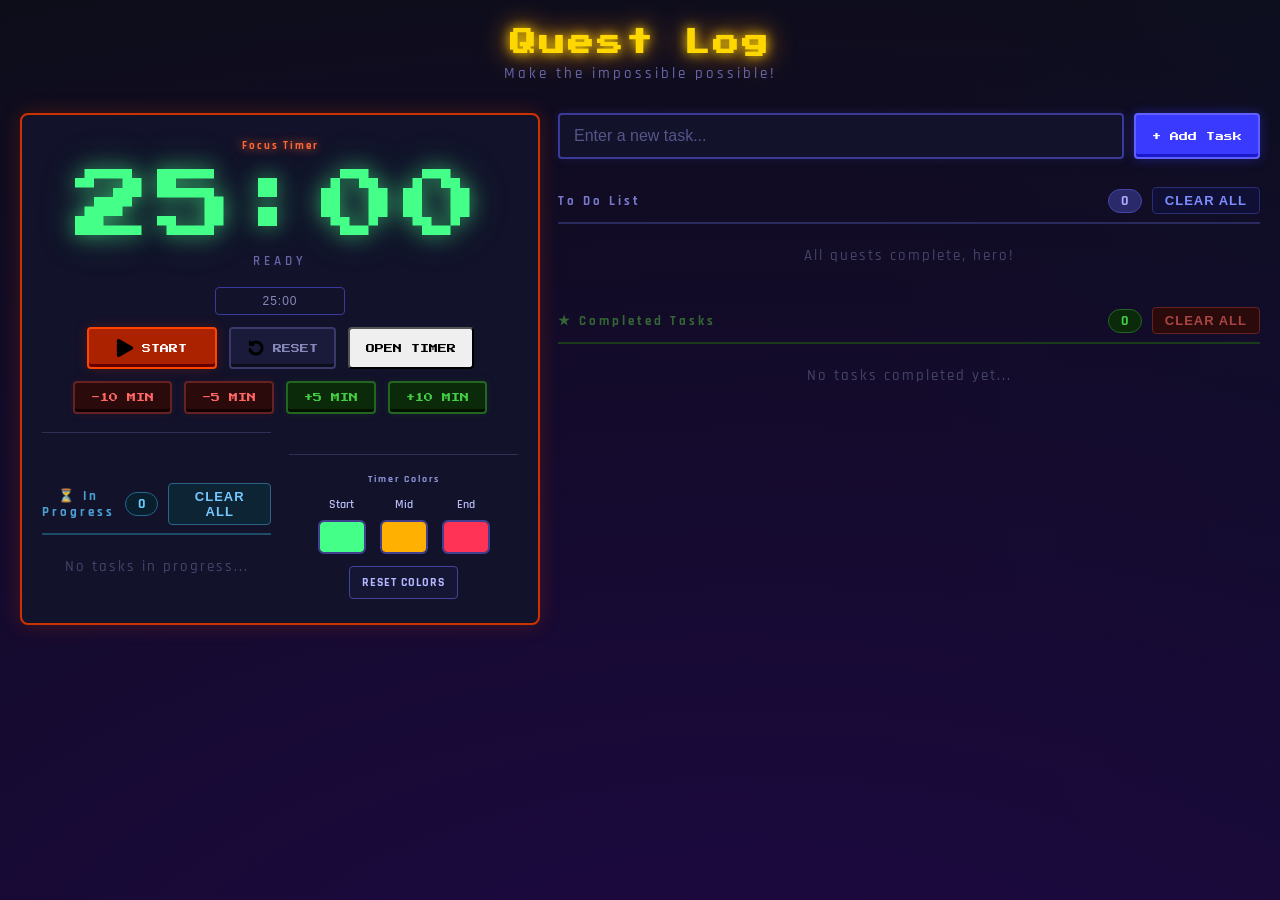
<file: index.html>
<!DOCTYPE html>
<html lang="en">
<head>
    <!-- Character encoding + responsive viewport for mobile support -->
    <meta charset="UTF-8">
    <meta name="viewport" content="width=device-width, initial-scale=1.0">

    <!-- Main stylesheet for all layout, colors, and animations -->
    <link rel="stylesheet" href="style.css">

    <!-- Fonts:
         - Press Start 2P: retro headings/buttons
         - Rajdhani: readable body and task text -->
    <link href="https://fonts.googleapis.com/css2?family=Press+Start+2P&family=Rajdhani:wght@400;500;600;700&display=swap" rel="stylesheet">

    <!-- Browser tab title -->
    <title>Quest Log</title>
</head>
<body>
    <!-- App title and subtitle -->
    <h1>Quest Log</h1>
    <p class="subtitle">Make the impossible possible!</p>

    <main class="dashboard-layout">
        <section class="dashboard-panel">
            <!-- Pomodoro timer section:
                 JS updates timer display, status text, and play/pause button text -->
            <div class="pomodoro-section">
                <h2 class="pomodoro-title"> Focus Timer</h2>
                <div class="timer-display" id="timer-display">25:00</div>
                <div class="timer-status" id="timer-status">READY</div>

                <!-- Quick timer text input -->
                <input type="text" id="timer-text-input" class="timer-text-input" placeholder="HH:MM:SS / 1h 30m / min" maxlength="20">

                <!-- Primary timer controls -->
                <div class="timer-controls">
                    <button id="timer-play-pause">
                        <img id="timer-play-pause-icon" src="play-button-icon.png" alt="Play">
                        <span id="timer-play-pause-text">START</span>
                    </button>
                    <button id="timer-reset">
                        <img id="timer-reset-icon" src="undo.png" alt="Reset">
                        <span id="timer-reset-text">RESET</span>
                    </button>
                    <button id="open-timer-btn" onclick="window.location.href='timer.html'">OPEN TIMER</button>
                </div>

                <!-- Quick-add time controls -->
                <div class="timer-extra">
                    <button id="timer-sub10">-10 MIN</button>
                    <button id="timer-sub5">-5 MIN</button>
                    <button id="timer-add5">+5 MIN</button>
                    <button id="timer-add10">+10 MIN</button>
                </div>

                <!-- Timer color editor -->
                <div class="timer-footer-grid">
                    <!-- In-progress tasks shown beside timer colors -->
                    <section class="in-progress-panel">
                        <div class="section-header in-progress-header compact-header">
                            <span class="section-title">&#9203; In Progress</span>
                            <span class="task-count in-progress-count" id="in-progress-count">0</span>
                            <button id="clear-in-progress-btn">CLEAR ALL</button>
                        </div>

                        <p class="empty-state" id="in-progress-empty">No tasks in progress...</p>

                        <ul class="task-list in-progress-list" id="in-progress-list"></ul>
                    </section>

                    <div class="timer-theme-editor">
                        <h3 class="timer-theme-title">Timer Colors</h3>
                        <div class="timer-theme-controls">
                            <label class="timer-color-control">
                                <span>Start</span>
                                <input type="color" id="timer-color-start" value="#44ff88">
                            </label>
                            <label class="timer-color-control">
                                <span>Mid</span>
                                <input type="color" id="timer-color-mid" value="#ffb000">
                            </label>
                            <label class="timer-color-control">
                                <span>End</span>
                                <input type="color" id="timer-color-end" value="#ff3355">
                            </label>
                        </div>
                        <button id="timer-color-reset">RESET COLORS</button>
                    </div>
                </div>
            </div>

            <section class="task-board">
                <!-- Add new task input row -->
                <div class="add-task-section">
                    <input type="text" id="new-task-input" placeholder="Enter a new task..." maxlength="100">
                    <button id="add-task-btn">+ Add Task</button>
                </div>

                <!-- Active tasks header and counter -->
                <div class="section-header">
                    <span class="section-title">To Do List</span>
                    <span class="task-count" id="active-count">0</span>
                    <button id="clear-active-btn">CLEAR ALL</button>
                </div>

                <!-- Empty-state message shown when there are no active tasks -->
                <p class="empty-state" id="active-empty">All quests complete, hero!</p>

                <!-- Active tasks list (new tasks are appended here by JS) -->
                <ul class="task-list" id="active-list"></ul>

                <!-- Completed tasks header, counter, and clear action -->
                <div class="section-header completed-header">
                    <span class="section-title">&#9733; Completed Tasks</span>
                    <span class="task-count completed-count" id="completed-count">0</span>
                    <button id="clear-completed-btn">CLEAR ALL</button>
                </div>

                <!-- Empty-state message shown when there are no completed tasks -->
                <p class="empty-state" id="completed-empty">No tasks completed yet...</p>

                <!-- Completed tasks list (checked tasks are moved here by JS) -->
                <ul class="task-list completed-list" id="completed-list"></ul>
            </section>
        </section>
    </main>

    <!-- Main app logic: timer, task management, and sound effects -->
    <script src="logic.js"></script>
</body>
</html>
</file>
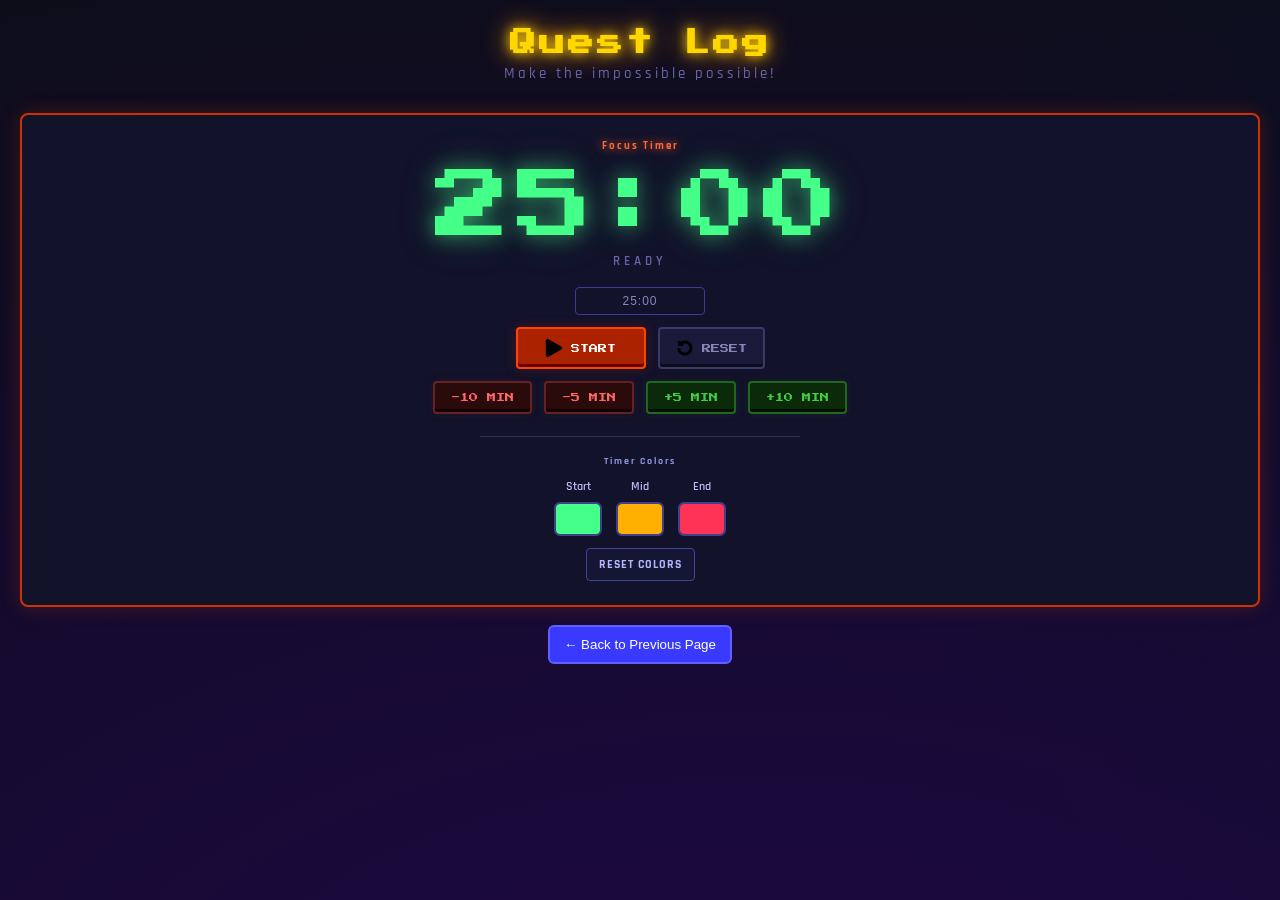
<file: timer.html>
<!DOCTYPE html>
<html lang="en">
<head>
	<meta charset="UTF-8">
	<meta name="viewport" content="width=device-width, initial-scale=1.0">
	<link rel="stylesheet" href="style.css">
	<link href="https://fonts.googleapis.com/css2?family=Press+Start+2P&family=Rajdhani:wght@400;500;600;700&display=swap" rel="stylesheet">
	<title>Quest Log — Timer</title>
</head>
<body>
	<h1>Quest Log</h1>
	<p class="subtitle">Make the impossible possible!</p>

	<div class="pomodoro-section">
		<h2 class="pomodoro-title"> Focus Timer</h2>
		<div class="timer-display" id="timer-display">25:00</div>
		<div class="timer-status" id="timer-status">READY</div>

		<input type="text" id="timer-text-input" class="timer-text-input" placeholder="HH:MM:SS / 1h 30m / min" maxlength="20">

		<div class="timer-controls">
			<button id="timer-play-pause">
				<img id="timer-play-pause-icon" src="play-button-icon.png" alt="Play">
				<span id="timer-play-pause-text">START</span>
			</button>
			<button id="timer-reset">
				<img id="timer-reset-icon" src="undo.png" alt="Reset">
				<span id="timer-reset-text">RESET</span>
			</button>
		</div>

		<div class="timer-extra">
			<button id="timer-sub10">-10 MIN</button>
			<button id="timer-sub5">-5 MIN</button>
			<button id="timer-add5">+5 MIN</button>
			<button id="timer-add10">+10 MIN</button>
		</div>

		<div class="timer-theme-editor">
			<h3 class="timer-theme-title">Timer Colors</h3>
			<div class="timer-theme-controls">
				<label class="timer-color-control">
					<span>Start</span>
					<input type="color" id="timer-color-start" value="#44ff88">
				</label>
				<label class="timer-color-control">
					<span>Mid</span>
					<input type="color" id="timer-color-mid" value="#ffb000">
				</label>
				<label class="timer-color-control">
					<span>End</span>
					<input type="color" id="timer-color-end" value="#ff3355">
				</label>
			</div>
			<button id="timer-color-reset">RESET COLORS</button>
		</div>
	</div>

	<div style="max-width:620px;margin:18px auto;text-align:center;">
		<button id="back-to-main" onclick="window.location.href='index.html'" style="padding:10px 14px;border-radius:6px;background:#3a3aff;border:2px solid #6060ff;color:#fff;cursor:pointer;">← Back to Previous Page</button>
	</div>

	<script src="logic.js"></script>
</body>
</html>
</file>
<file: style.css>
* {
    box-sizing: border-box;
    margin: 0;
    padding: 0;
}

body {
    background-color: #0d0d1a;
    background-image:
        radial-gradient(ellipse at 20% 40%, #1e0845 0%, transparent 50%),
        radial-gradient(ellipse at 80% 15%, #061830 0%, transparent 50%),
        radial-gradient(ellipse at 55% 85%, #0d0a30 0%, transparent 45%),
        radial-gradient(ellipse at 75% 65%, #08141e 0%, transparent 40%);
    background-size: 300% 300%;
    animation: bgDrift 10s ease-in-out infinite alternate;
    min-height: 100vh;
    font-family: 'Rajdhani', sans-serif;
    color: #e0e0e0;
    padding: 30px 20px 60px;
    overflow-x: hidden;
}

.dashboard-layout {
    max-width: 1440px;
    margin: 0 auto;
}

.dashboard-panel {
    display: grid;
    grid-template-columns: minmax(320px, 520px) minmax(360px, 1fr);
    gap: 18px;
    align-items: start;
    width: 100%;
}

@keyframes bgDrift {
    0%   { background-position: 0% 0%,   100% 0%,   50% 100%, 20% 80%; }
    25%  { background-position: 60% 30%,  20% 70%,   80% 20%,  70% 40%; }
    50%  { background-position: 30% 80%,  70% 20%,   10% 55%,  90% 60%; }
    75%  { background-position: 80% 50%,  10% 90%,   70% 30%,  30% 20%; }
    100% { background-position: 100% 100%, 0% 100%,  40% 80%,  60% 10%; }
}

h1 {
    font-family: 'Press Start 2P', monospace;
    text-align: center;
    color: #ffd700;
    font-size: clamp(16px, 3vw, 26px);
    margin-bottom: 8px;
    text-shadow: 0 0 12px #ffd700, 0 0 28px #ff8c00;
    letter-spacing: 3px;
}

.subtitle {
    text-align: center;
    color: #6666aa;
    font-size: 15px;
    font-weight: 500;
    margin-bottom: 30px;
    letter-spacing: 3px;
}

.pomodoro-section {
    width: 100%;
    max-width: none;
    margin: 0;
    background: #12122a;
    border: 2px solid #cc3300;
    border-radius: 8px;
    padding: 24px 20px;
    box-shadow: 0 0 20px #cc330044;
    text-align: center;
    overflow: hidden;
}

.task-board {
    width: 100%;
    min-width: 0;
}

.pomodoro-title {
    color: #ff6633;
    font-size: 11px;
    margin-bottom: 16px;
    text-shadow: 0 0 10px #ff6633;
    letter-spacing: 2px;
}

.timer-display {
    font-size: clamp(40px, 9vw, 76px);
    font-family: 'Press Start 2P', monospace;
    color: var(--timer-color, #ff3300);
    text-shadow: 0 0 20px var(--timer-glow, #ff3300), 0 0 40px var(--timer-shadow, #ff330055);
    letter-spacing: 6px;
    white-space: nowrap;
    margin-bottom: 8px;
    transition: color 0.12s, text-shadow 0.12s;
}

.timer-display.hour-format {
    font-size: clamp(34px, 8.5vw, 62px);
    letter-spacing: 3px;
}

.timer-display.running {
    animation: pulse 1s ease-in-out infinite;
}

.timer-display.danger {
    animation: pulse-fast 0.5s ease-in-out infinite;
}

@keyframes pulse {
    0%, 100% { opacity: 1; }
    50% { opacity: 0.72; }
}

@keyframes pulse-fast {
    0%, 100% { opacity: 1; }
    50% { opacity: 0.35; }
}

.timer-status {
    font-size: 13px;
    font-weight: 600;
    color: #6666aa;
    letter-spacing: 4px;
    margin-bottom: 18px;
}

.timer-text-input {
    max-width: 130px;
    padding: 6px 10px;
    background: #12122a;
    border: 1px solid #3a3a9a;
    border-radius: 4px;
    color: #8888bb;
    font-size: 12px;
    font-weight: 500;
    text-align: center;
    letter-spacing: 1px;
    outline: none;
    margin-bottom: 12px;
    display: block;
    margin-left: auto;
    margin-right: auto;
    transition: border-color 0.15s, box-shadow 0.15s;
}

.timer-text-input:focus {
    border-color: #00eeff;
    box-shadow: 0 0 8px #00eeff44;
}

.timer-controls {
    display: flex;
    justify-content: center;
    gap: 12px;
    margin-bottom: 12px;
    flex-wrap: wrap;
}

.timer-extra {
    display: flex;
    justify-content: center;
    gap: 12px;
    flex-wrap: wrap;
}

.timer-theme-editor {
    margin-top: 22px;
    padding-top: 18px;
    border-top: 1px solid #2f2f58;
    text-align: left;
    justify-self: center;
    width: min(100%, 320px);
}

.timer-footer-grid {
    display: flex;
    justify-content: center;
    align-items: flex-start;
    gap: 18px;
    margin-top: 18px;
    flex-wrap: nowrap;
}

.timer-theme-editor {
    flex: 1 1 0;
}

.in-progress-panel {
    flex: 1 1 0;
    padding-top: 18px;
    border-top: 1px solid #2f2f58;
    min-width: 0;
}

.timer-footer-grid .timer-theme-editor,
.timer-footer-grid .in-progress-panel {
    width: 100%;
}

.compact-header {
    max-width: none;
    margin: 0 0 10px;
}

.in-progress-panel .in-progress-empty {
    margin-bottom: 10px;
}

.in-progress-panel .in-progress-list {
    margin: 0;
}

.timer-theme-title {
    font-size: 10px;
    color: #8c94d9;
    margin-bottom: 12px;
    letter-spacing: 2px;
    text-align: center;
}

.timer-theme-controls {
    display: flex;
    justify-content: center;
    gap: 14px;
    flex-wrap: wrap;
    margin-bottom: 12px;
}

.timer-color-control {
    display: flex;
    flex-direction: column;
    align-items: center;
    gap: 8px;
    font-size: 12px;
    font-weight: 600;
    color: #b7baf4;
}

.timer-color-control input[type="color"] {
    width: 48px;
    height: 34px;
    padding: 0;
    border: 2px solid #40408e;
    border-radius: 6px;
    background: transparent;
    cursor: pointer;
}

.timer-color-control input[type="color"]::-webkit-color-swatch-wrapper {
    padding: 0;
}

.timer-color-control input[type="color"]::-webkit-color-swatch {
    border: none;
    border-radius: 3px;
}

#timer-color-reset {
    padding: 8px 12px;
    background: #151534;
    border: 1px solid #43439b;
    border-radius: 4px;
    color: #b4b8ff;
    font-family: 'Rajdhani', sans-serif;
    font-size: 12px;
    font-weight: 700;
    letter-spacing: 1px;
    cursor: pointer;
    transition: background 0.15s, border-color 0.15s, color 0.15s;
    display: block;
    margin: 0 auto;
}

#timer-color-reset:hover {
    background: #1e1e46;
    border-color: #6a6aff;
    color: #e0e3ff;
}

.timer-controls button,
.timer-extra button {
    padding: 10px 16px;
    font-family: 'Press Start 2P', monospace;
    font-size: 9px;
    border-radius: 4px;
    cursor: pointer;
    transition: background 0.15s, box-shadow 0.15s, transform 0.1s;
}

.timer-controls button:active,
.timer-extra button:active {
    transform: translateY(1px);
}

#timer-play-pause,
#timer-reset {
    display: flex;
    align-items: center;
    justify-content: center;
    gap: 8px;
}

#timer-play-pause-icon,
#timer-reset-icon {
    width: 18px;
    height: 18px;
    display: block;
}

#timer-play-pause-text,
#timer-reset-text {
    font-family: 'Press Start 2P', monospace;
    font-size: 9px;
}

#timer-play-pause {
    background: #aa2200;
    border: 2px solid #ff4400;
    color: #ffffff;
    min-width: 130px;
    box-shadow: 0 0 12px #aa220055, inset 0 -3px 0 #660000;
}

#timer-play-pause:hover {
    background: #cc3300;
    box-shadow: 0 0 22px #cc330088, inset 0 -3px 0 #880000;
    transform: translateY(-2px);
}

#timer-reset {
    background: #1a1a3a;
    border: 2px solid #3a3a6a;
    color: #8888bb;
    box-shadow: inset 0 -3px 0 #0d0d1a;
}

#timer-reset:hover {
    background: #222244;
    border-color: #5555aa;
    color: #aaaadd;
    transform: translateY(-2px);
}

#timer-add5,
#timer-add10 {
    background: #0a2a0a;
    border: 2px solid #226622;
    color: #44cc44;
    box-shadow: 0 0 8px #22662233, inset 0 -3px 0 #011101;
}

#timer-sub10,
#timer-sub5 {
    background: #2a0a0a;
    border: 2px solid #662222;
    color: #ff6666;
    box-shadow: 0 0 8px #66222233, inset 0 -3px 0 #110101;
}

#timer-add5:hover,
#timer-add10:hover {
    background: #112211;
    border-color: #33aa33;
    box-shadow: 0 0 16px #33aa3366, inset 0 -3px 0 #011101;
    transform: translateY(-2px);
}

#timer-sub10:hover,
#timer-sub5:hover {
    background: #3a1010;
    border-color: #aa3333;
    box-shadow: 0 0 16px #aa333366, inset 0 -3px 0 #1a0303;
    transform: translateY(-2px);
}

.add-task-section {
    max-width: none;
    margin: 0 0 28px;
    display: flex;
    gap: 10px;
}

#new-task-input {
    flex: 1;
    padding: 12px 14px;
    background: #12122a;
    border: 2px solid #3a3a9a;
    border-radius: 4px;
    color: #ffffff;
    font-size: 16px;
    font-weight: 500;
    outline: none;
    box-shadow: 0 0 8px #3a3a9a44;
    transition: border-color 0.2s, box-shadow 0.2s;
}

#new-task-input::placeholder {
    color: #55558a;
    font-weight: 400;
}

#new-task-input:focus {
    border-color: #00eeff;
    box-shadow: 0 0 14px #00eeff66;
}

#add-task-btn {
    padding: 12px 16px;
    background: #3a3aff;
    border: 2px solid #6060ff;
    border-radius: 4px;
    color: #ffffff;
    font-family: 'Press Start 2P', monospace;
    font-size: 9px;
    cursor: pointer;
    white-space: nowrap;
    box-shadow: 0 0 12px #3a3aff66, inset 0 -3px 0 #1a1acc;
    transition: background 0.15s, box-shadow 0.15s, transform 0.1s;
}

#add-task-btn:hover {
    background: #5555ff;
    box-shadow: 0 0 22px #5555ffaa, inset 0 -3px 0 #2a2acc;
    transform: translateY(-2px);
}

#add-task-btn:active {
    transform: translateY(1px);
    box-shadow: 0 0 8px #3a3aff44, inset 0 2px 0 #1a1acc;
}

.task-list {
    max-width: none;
    margin: 0;
    padding: 0;
}

.task-list li {
    list-style: none;
    margin-bottom: 10px;
    background: #12122a;
    border: 2px solid #2a2a5e;
    border-radius: 6px;
    padding: 14px 16px;
    display: flex;
    align-items: flex-start;
    flex-wrap: wrap;
    gap: 10px;
    box-shadow: 0 2px 8px #00000066;
    transition: border-color 0.2s, box-shadow 0.2s;
}

.task-list li:hover {
    border-color: #4444cc;
    box-shadow: 0 0 14px #4444cc44;
}

.task-list label {
    display: flex;
    align-items: center;
    gap: 14px;
    cursor: pointer;
    flex: 1 1 220px;
    min-width: 0;
}

.task-list input[type="checkbox"] {
    appearance: none;
    -webkit-appearance: none;
    width: 22px;
    height: 22px;
    min-width: 22px;
    border: 2px solid #4444cc;
    border-radius: 3px;
    background: #0d0d1a;
    cursor: pointer;
    position: relative;
    transition: background 0.15s, border-color 0.15s, box-shadow 0.15s;
}

.task-list input[type="checkbox"]:hover {
    border-color: #00eeff;
    box-shadow: 0 0 8px #00eeff66;
}

.task-list input[type="checkbox"]:checked {
    background: #3a3aff;
    border-color: #00eeff;
    box-shadow: 0 0 10px #00eeff88;
}

.task-list input[type="checkbox"]:checked::after {
    content: '✓';
    position: absolute;
    color: #ffffff;
    font-size: 15px;
    font-family: Arial, sans-serif;
    top: 50%;
    left: 50%;
    transform: translate(-50%, -50%);
}

.task-list label > .task-text {
    font-size: 18px;
    font-weight: 600;
    color: #ccccee;
    line-height: 1.5;
    transition: color 0.2s, text-shadow 0.2s;
}

.task-list .completed {
    text-decoration: line-through;
    color: #33335a;
}

.completed-list li {
    opacity: 0.6;
    border-color: #1e1e40 !important;
    box-shadow: none !important;
}

.in-progress-list li,
.in-progress-task {
    border-color: #225577;
    box-shadow: 0 0 14px #22557733;
}

.section-header {
    max-width: none;
    margin: 0 0 12px;
    display: flex;
    align-items: center;
    gap: 10px;
    border-bottom: 2px solid #2a2a5e;
    padding-bottom: 8px;
}

.completed-header {
    margin-top: 32px;
    border-color: #1a3a1a;
}

.in-progress-header {
    margin-top: 32px;
    border-color: #1e4b68;
}

.section-title {
    font-size: 13px;
    font-weight: 700;
    color: #7777cc;
    letter-spacing: 3px;
    flex: 1;
}

.completed-header .section-title {
    color: #336633;
}

.in-progress-header .section-title {
    color: #4ba0d4;
}

.task-count {
    font-size: 14px;
    font-weight: 700;
    background: #2a2a6a;
    color: #aaaaff;
    border: 1px solid #4444aa;
    border-radius: 20px;
    padding: 2px 12px;
    min-width: 32px;
    text-align: center;
}

.completed-count {
    background: #0a2a0a;
    color: #44cc44;
    border-color: #226622;
}

.in-progress-count {
    background: #0a1f2d;
    color: #66ccff;
    border-color: #226688;
}

#clear-active-btn,
#clear-in-progress-btn,
#clear-completed-btn {
    padding: 5px 12px;
    background: #2a0a0a;
    border: 1px solid #662222;
    border-radius: 4px;
    color: #aa4444;
    font-size: 13px;
    font-weight: 700;
    letter-spacing: 1px;
    cursor: pointer;
    transition: background 0.15s, color 0.15s;
}

#clear-active-btn:hover,
#clear-in-progress-btn:hover,
#clear-completed-btn:hover {
    background: #3a1010;
    color: #ff6666;
    border-color: #aa3333;
}

#clear-active-btn {
    background: #101036;
    border-color: #2c2c74;
    color: #7d8cff;
}

#clear-active-btn:hover {
    background: #18184a;
    border-color: #4f5bd6;
    color: #b2b9ff;
}

#clear-in-progress-btn {
    background: #0d2434;
    border-color: #2c6485;
    color: #74c8ff;
}

#clear-in-progress-btn:hover {
    background: #123247;
    border-color: #4ba0d4;
    color: #d2f0ff;
}

.task-timer-panel {
    display: flex;
    flex-direction: column;
    gap: 8px;
    min-width: 206px;
    padding: 10px;
    border: 1px solid #2f2f68;
    border-radius: 8px;
    background: linear-gradient(180deg, #11132b 0%, #0c0e22 100%);
    box-shadow: inset 0 0 0 1px #16183a;
}

/* Hide per-task timer UI: tasks are controlled by the main/global timer */
.task-timer-panel {
    display: none !important;
}

.task-timer-display {
    font-family: 'Press Start 2P', monospace;
    font-size: 12px;
    color: var(--task-timer-color, #7fe4ff);
    letter-spacing: 1.5px;
    text-align: center;
    padding: 4px 0;
    text-shadow: 0 0 8px var(--task-timer-glow, #17a9d3aa);
}

.task-timer-display.running {
    animation: pulse 1s ease-in-out infinite;
}

.task-timer-display.danger {
    text-shadow: 0 0 10px var(--task-timer-glow, #ff5566cc);
    animation: pulse-fast 0.5s ease-in-out infinite;
}

.task-timer-display.done {
    text-shadow: 0 0 10px var(--task-timer-glow, #ff9a33cc);
}

.task-timer-text-input {
    width: 100%;
    min-width: 0;
    height: 30px;
    padding: 4px 8px;
    border-radius: 4px;
    border: 1px solid #3f3f88;
    background: #141633;
    color: #d7dcff;
    font-size: 12px;
    font-weight: 600;
    text-align: center;
    letter-spacing: 1px;
    outline: none;
    transition: border-color 0.15s, box-shadow 0.15s;
}

.task-timer-text-input:focus {
    border-color: #5aabda;
    box-shadow: 0 0 0 2px #3f95c433;
}

.task-timer-input-row {
    display: grid;
    grid-template-columns: minmax(0, 1fr) auto;
    align-items: center;
    gap: 6px;
}

.task-timer-color-wrap {
    display: inline-flex;
    align-items: center;
    gap: 4px;
    padding: 2px 4px;
    border: 1px solid #3f3f88;
    border-radius: 4px;
    background: #141633;
}

.task-timer-color-hint {
    font-size: 9px;
    font-weight: 700;
    color: #98a0e0;
    letter-spacing: 0.8px;
}

.task-timer-color-input {
    width: 24px;
    height: 20px;
    padding: 0;
    border-radius: 3px;
    border: none;
    background: transparent;
    cursor: pointer;
}

.task-timer-color-input::-webkit-color-swatch-wrapper {
    padding: 0;
}

.task-timer-color-input::-webkit-color-swatch {
    border: none;
    border-radius: 2px;
}

.task-timer-row {
    display: grid;
    grid-template-columns: 1fr 1fr;
    gap: 6px;
}

.task-timer-minus-btn,
.task-timer-plus-btn,
.task-timer-toggle-btn,
.task-timer-reset-btn {
    min-height: 30px;
    padding: 5px 6px;
    border-radius: 4px;
    font-size: 10px;
    font-weight: 700;
    letter-spacing: 1px;
    cursor: pointer;
    transition: background 0.15s, color 0.15s, border-color 0.15s;
}

.task-timer-minus-btn,
.task-timer-plus-btn {
    background: #171735;
    border: 1px solid #3f3f88;
    color: #b4b8ff;
}

.task-timer-minus-btn:hover,
.task-timer-plus-btn:hover {
    background: #20204a;
    border-color: #6969cc;
    color: #eceeff;
}

.task-timer-toggle-btn {
    background: #0d2434;
    border: 1px solid #2d6485;
    color: #78d5ff;
}

.task-timer-toggle-btn:hover {
    background: #15384e;
    border-color: #54a5d2;
    color: #e3f5ff;
}

.task-timer-reset-btn {
    background: #2a1f0a;
    border: 1px solid #85672d;
    color: #e7c47a;
}

.task-timer-reset-btn:hover {
    background: #3c2e12;
    border-color: #c39a46;
    color: #ffefc8;
}

.task-timer-minus-btn:disabled,
.task-timer-plus-btn:disabled,
.task-timer-toggle-btn:disabled,
.task-timer-reset-btn:disabled {
    cursor: not-allowed;
    opacity: 0.45;
}

.task-status-btn {
    padding: 6px 12px;
    background: #0f2440;
    border: 1px solid #2d5f8e;
    border-radius: 4px;
    color: #78c5ff;
    font-size: 12px;
    font-weight: 700;
    letter-spacing: 1px;
    cursor: pointer;
    transition: background 0.15s, color 0.15s, border-color 0.15s;
}

.task-status-btn:hover {
    background: #173556;
    color: #c7e7ff;
    border-color: #4ea3e8;
}

.task-delete-btn {
    padding: 6px 12px;
    background: #301018;
    border: 1px solid #8e3043;
    border-radius: 4px;
    color: #ff9aac;
    font-size: 12px;
    font-weight: 700;
    letter-spacing: 1px;
    cursor: pointer;
    transition: background 0.15s, color 0.15s, border-color 0.15s;
}

.task-delete-btn:hover {
    background: #461523;
    color: #ffd6de;
    border-color: #e85c7c;
}

.task-delete-confirm {
    display: none;
    gap: 6px;
}

.task-delete-yes-btn,
.task-delete-no-btn {
    padding: 6px 12px;
    border-radius: 4px;
    font-size: 12px;
    font-weight: 700;
    letter-spacing: 1px;
    cursor: pointer;
}

.task-delete-yes-btn {
    background: #301018;
    border: 1px solid #8e3043;
    color: #ffb8c5;
}

.task-delete-yes-btn:hover {
    background: #4a1828;
    border-color: #e85c7c;
    color: #ffe1e7;
}

.task-delete-no-btn {
    background: #151534;
    border: 1px solid #43439b;
    color: #b4b8ff;
}

.task-delete-no-btn:hover {
    background: #1e1e46;
    border-color: #6a6aff;
    color: #e0e3ff;
}

.completed-task .task-status-btn {
    display: none;
}

.empty-state {
    max-width: none;
    margin: 0 0 12px;
    font-size: 15px;
    font-weight: 500;
    color: #44446a;
    letter-spacing: 2px;
    text-align: center;
    padding: 10px 0;
}

@media (max-width: 700px) {
    .dashboard-panel {
        grid-template-columns: 1fr;
    }

    .timer-footer-grid {
        display: grid;
        grid-template-columns: 1fr;
    }

    .timer-theme-editor,
    .in-progress-panel {
        flex: initial;
    }

    .pomodoro-section,
    .task-board {
        width: 100%;
    }

    .task-list li {
        padding: 12px;
    }

    .task-list label {
        flex-basis: 100%;
    }

    .task-timer-panel {
        width: 100%;
    }

    .task-status-btn,
    .task-delete-btn,
    .task-delete-confirm {
        flex: 1 1 calc(50% - 6px);
    }

    .task-delete-btn,
    .task-delete-confirm button {
        text-align: center;
    }
}

@media (max-width: 1180px) {
    .dashboard-panel {
        grid-template-columns: minmax(300px, 440px) minmax(320px, 1fr);
        gap: 14px;
    }

    .timer-display {
        font-size: clamp(34px, 7.5vw, 68px);
        letter-spacing: 4px;
    }

    .task-list label > .task-text {
        font-size: 16px;
    }

    .task-list li {
        padding: 12px 14px;
    }
}

@media (min-width: 1181px) {
    .pomodoro-section {
        display: grid;
        grid-template-columns: 1fr;
    }

    .timer-theme-editor,
    .in-progress-panel {
        min-width: 0;
    }
}

@media (max-width: 980px) {
    .dashboard-panel {
        grid-template-columns: 1fr;
    }

    .timer-footer-grid {
        display: grid;
        grid-template-columns: 1fr;
    }

    .timer-theme-editor,
    .in-progress-panel {
        flex: initial;
    }

    .pomodoro-section,
    .task-board {
        width: 100%;
    }
}
</file>
